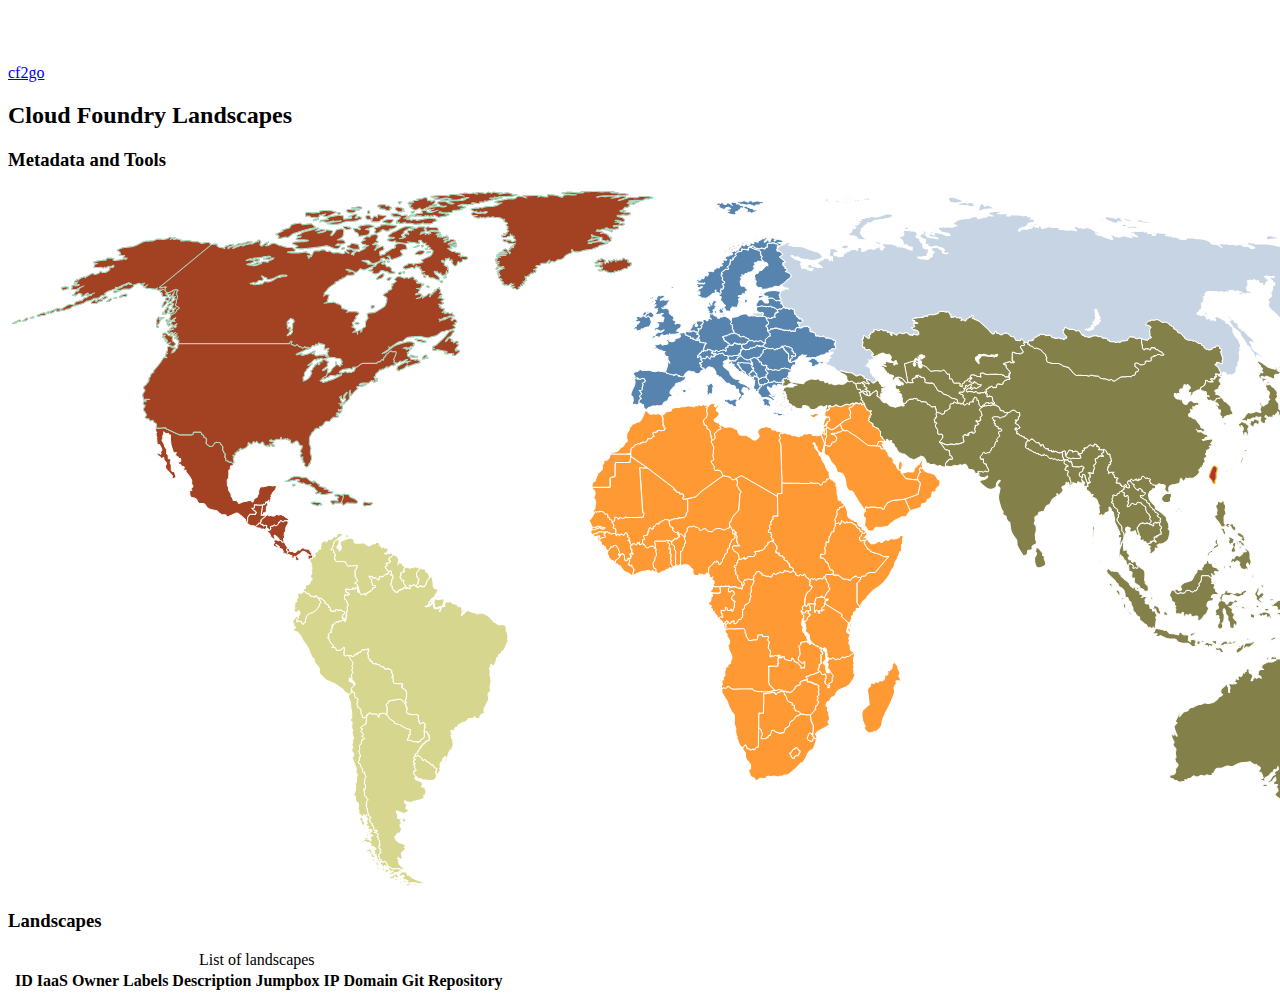
<file: index.html>
<!doctype html>

<html lang="en">

  <head>
    <title>cf2go</title>
    <!-- Required meta tags -->
    <meta charset="utf-8">
    <meta name="viewport" content="width=device-width, initial-scale=1, shrink-to-fit=no">
    <!-- Bootstrap CSS -->
    <link rel="stylesheet" href="https://maxcdn.bootstrapcdn.com/bootstrap/4.0.0-beta.2/css/bootstrap.min.css" integrity="sha384-PsH8R72JQ3SOdhVi3uxftmaW6Vc51MKb0q5P2rRUpPvrszuE4W1povHYgTpBfshb" crossorigin="anonymous">
    <!-- Custom styles for this template -->
    <link href="css/dashboard.css" rel="stylesheet">
    <!-- Googles Matrial Design Icons -->
    <link href="https://fonts.googleapis.com/icon?family=Material+Icons" rel="stylesheet">
    <!-- Favicons -->
    <link rel="apple-touch-icon" sizes="57x57" href="img/favicon/apple-icon-57x57.png">
    <link rel="apple-touch-icon" sizes="60x60" href="img/favicon/apple-icon-60x60.png">
    <link rel="apple-touch-icon" sizes="72x72" href="img/favicon/apple-icon-72x72.png">
    <link rel="apple-touch-icon" sizes="76x76" href="img/favicon/apple-icon-76x76.png">
    <link rel="apple-touch-icon" sizes="114x114" href="img/favicon/apple-icon-114x114.png">
    <link rel="apple-touch-icon" sizes="120x120" href="img/favicon/apple-icon-120x120.png">
    <link rel="apple-touch-icon" sizes="144x144" href="img/favicon/apple-icon-144x144.png">
    <link rel="apple-touch-icon" sizes="152x152" href="img/faviconapple-icon-152x152.png">
    <link rel="apple-touch-icon" sizes="180x180" href="img/favicon/apple-icon-180x180.png">
    <link rel="icon" type="image/png" sizes="192x192" href="img/favicon/android-icon-192x192.png">
    <link rel="icon" type="image/png" sizes="32x32" href="img/favicon/favicon-32x32.png">
    <link rel="icon" type="image/png" sizes="96x96" href="img/favicon/favicon-96x96.png">
    <link rel="icon" type="image/png" sizes="16x16" href="img/favicon/favicon-16x16.png">
    <link rel="manifest" href="img/favicon/manifest.json">
    <meta name="msapplication-TileColor" content="#ffffff">
    <meta name="msapplication-TileImage" content="img/favicon/ms-icon-144x144.png">
    <meta name="theme-color" content="#ffffff">
    <meta property="og:image" content="http://getbootstrap.com/assets/brand/bootstrap-social.png">
    <meta property="og:image:secure_url" content="https://getbootstrap.com/assets/brand/bootstrap-social.png">
    <meta property="og:image:type" content="image/png">
    <meta property="og:image:width" content="1200">
    <meta property="og:image:height" content="630">
  </head>

  <body>
    <nav class="navbar navbar-expand-md navbar-dark fixed-top bg-dark">
      <a class="navbar-brand" href="#">cf2go</a>
    </nav>
    <div class="jumbotron jumbotron-fluid p-3">
      <div class="container-fluid">
        <div class="row">
          <div class="col-sm">
            <h2>Cloud Foundry Landscapes</h2>
            <h3 class="text-muted">Metadata and Tools</h3>
          </div>
          <div class="col-sm">
            <img class="rounded float-left img-fluid" src="img/cf2go-1432x698.png" alt="Landscapes">
          </div>
        </div>
      </div>
    </div>

    <div class="container-fluid p-3">
      <h3 class="text-muted">Landscapes</h3>
      <table id="landscapes" class="table table-bordered table-hover table-sm table-responsive">
        <caption>List of landscapes</caption>
        <thead>
          <tr>
            <th scope="col"></th>
            <th scope="col">ID</th>
            <th scope="col">IaaS</th>
            <th scope="col">Owner</th>
            <th scope="col">Labels</th>
            <th scope="col">Description</th>
            <th scope="col">Jumpbox IP</th>
            <th scope="col">Domain</th>
            <th scope="col">Git Repository</th>
          </tr>
        </thead>
        <tbody>
        </tbody>
      </table>
    </div>

    <!-- Optional JavaScript -->
    <!-- jQuery first, then Popper.js, then Bootstrap JS -->
    <script src="https://code.jquery.com/jquery-3.2.1.min.js" integrity="sha256-hwg4gsxgFZhOsEEamdOYGBf13FyQuiTwlAQgxVSNgt4=" crossorigin="anonymous"></script>
    <script src="https://cdnjs.cloudflare.com/ajax/libs/popper.js/1.12.3/umd/popper.min.js" integrity="sha384-vFJXuSJphROIrBnz7yo7oB41mKfc8JzQZiCq4NCceLEaO4IHwicKwpJf9c9IpFgh" crossorigin="anonymous"></script>
    <script src="https://maxcdn.bootstrapcdn.com/bootstrap/4.0.0-beta.2/js/bootstrap.min.js" integrity="sha384-alpBpkh1PFOepccYVYDB4do5UnbKysX5WZXm3XxPqe5iKTfUKjNkCk9SaVuEZflJ" crossorigin="anonymous"></script>
    <script src="script/lib.js"></script>
  </body>

</html>
</file>
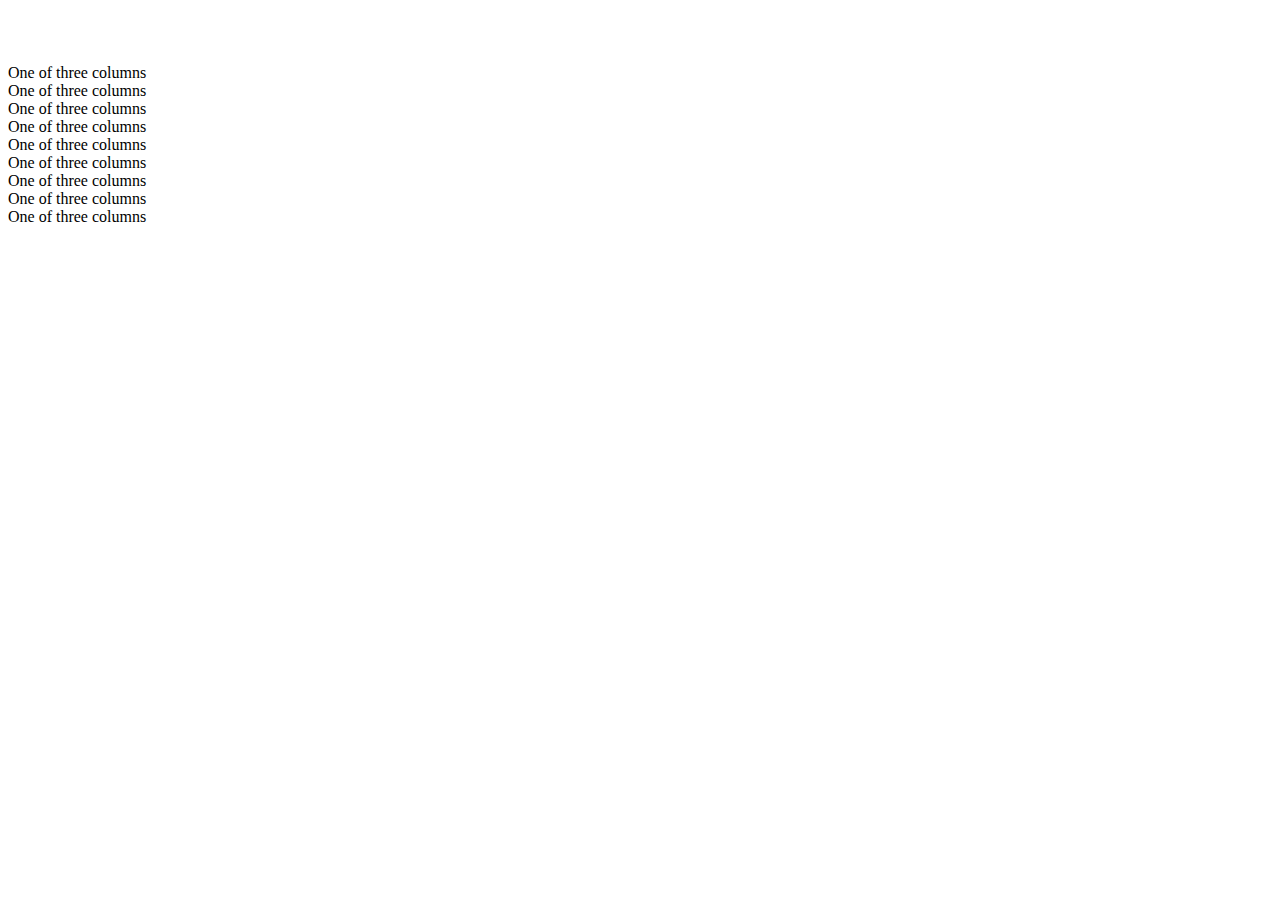
<file: index-test.html>
<!doctype html>

<html lang="en">

  <head>
    <title>cf2go</title>
    <!-- Required meta tags -->
    <meta charset="utf-8">
    <meta name="viewport" content="width=device-width, initial-scale=1, shrink-to-fit=no">
    <!-- Bootstrap CSS -->
    <link rel="stylesheet" href="https://maxcdn.bootstrapcdn.com/bootstrap/4.0.0-beta.2/css/bootstrap.min.css" integrity="sha384-PsH8R72JQ3SOdhVi3uxftmaW6Vc51MKb0q5P2rRUpPvrszuE4W1povHYgTpBfshb" crossorigin="anonymous">
    <!-- Custom styles for this template -->
    <link href="css/dashboard.css" rel="stylesheet">
    <!-- Googles Matrial Design Icons -->
    <link href="https://fonts.googleapis.com/icon?family=Material+Icons" rel="stylesheet">
    <!-- Favicons -->
    <link rel="apple-touch-icon" sizes="57x57" href="img/favicon/apple-icon-57x57.png">
    <link rel="apple-touch-icon" sizes="60x60" href="img/favicon/apple-icon-60x60.png">
    <link rel="apple-touch-icon" sizes="72x72" href="img/favicon/apple-icon-72x72.png">
    <link rel="apple-touch-icon" sizes="76x76" href="img/favicon/apple-icon-76x76.png">
    <link rel="apple-touch-icon" sizes="114x114" href="img/favicon/apple-icon-114x114.png">
    <link rel="apple-touch-icon" sizes="120x120" href="img/favicon/apple-icon-120x120.png">
    <link rel="apple-touch-icon" sizes="144x144" href="img/favicon/apple-icon-144x144.png">
    <link rel="apple-touch-icon" sizes="152x152" href="img/faviconapple-icon-152x152.png">
    <link rel="apple-touch-icon" sizes="180x180" href="img/favicon/apple-icon-180x180.png">
    <link rel="icon" type="image/png" sizes="192x192" href="img/favicon/android-icon-192x192.png">
    <link rel="icon" type="image/png" sizes="32x32" href="img/favicon/favicon-32x32.png">
    <link rel="icon" type="image/png" sizes="96x96" href="img/favicon/favicon-96x96.png">
    <link rel="icon" type="image/png" sizes="16x16" href="img/favicon/favicon-16x16.png">
    <link rel="manifest" href="img/favicon/manifest.json">
    <meta name="msapplication-TileColor" content="#ffffff">
    <meta name="msapplication-TileImage" content="img/favicon/ms-icon-144x144.png">
    <meta name="theme-color" content="#ffffff">
    <meta property="og:image" content="http://getbootstrap.com/assets/brand/bootstrap-social.png">
    <meta property="og:image:secure_url" content="https://getbootstrap.com/assets/brand/bootstrap-social.png">
    <meta property="og:image:type" content="image/png">
    <meta property="og:image:width" content="1200">
    <meta property="og:image:height" content="630">
  </head>

  <body>
    <div class="container">
      <div class="row align-items-start">
        <div class="col">
          One of three columns
        </div>
        <div class="col">
          One of three columns
        </div>
        <div class="col">
          One of three columns
        </div>
      </div>
      <div class="row align-items-center">
        <div class="col">
          One of three columns
        </div>
        <div class="col">
          One of three columns
        </div>
        <div class="col">
          One of three columns
        </div>
      </div>
      <div class="row align-items-end">
        <div class="col">
          One of three columns
        </div>
        <div class="col">
          One of three columns
        </div>
        <div class="col">
          One of three columns
        </div>
      </div>
    </div>

    <!-- Optional JavaScript -->
    <!-- jQuery first, then Popper.js, then Bootstrap JS -->
    <script src="https://code.jquery.com/jquery-3.2.1.min.js" integrity="sha256-hwg4gsxgFZhOsEEamdOYGBf13FyQuiTwlAQgxVSNgt4=" crossorigin="anonymous"></script>
    <script src="https://cdnjs.cloudflare.com/ajax/libs/popper.js/1.12.3/umd/popper.min.js" integrity="sha384-vFJXuSJphROIrBnz7yo7oB41mKfc8JzQZiCq4NCceLEaO4IHwicKwpJf9c9IpFgh" crossorigin="anonymous"></script>
    <script src="https://maxcdn.bootstrapcdn.com/bootstrap/4.0.0-beta.2/js/bootstrap.min.js" integrity="sha384-alpBpkh1PFOepccYVYDB4do5UnbKysX5WZXm3XxPqe5iKTfUKjNkCk9SaVuEZflJ" crossorigin="anonymous"></script>
    <script src="script/lib.js"></script>
  </body>

</html>
</file>
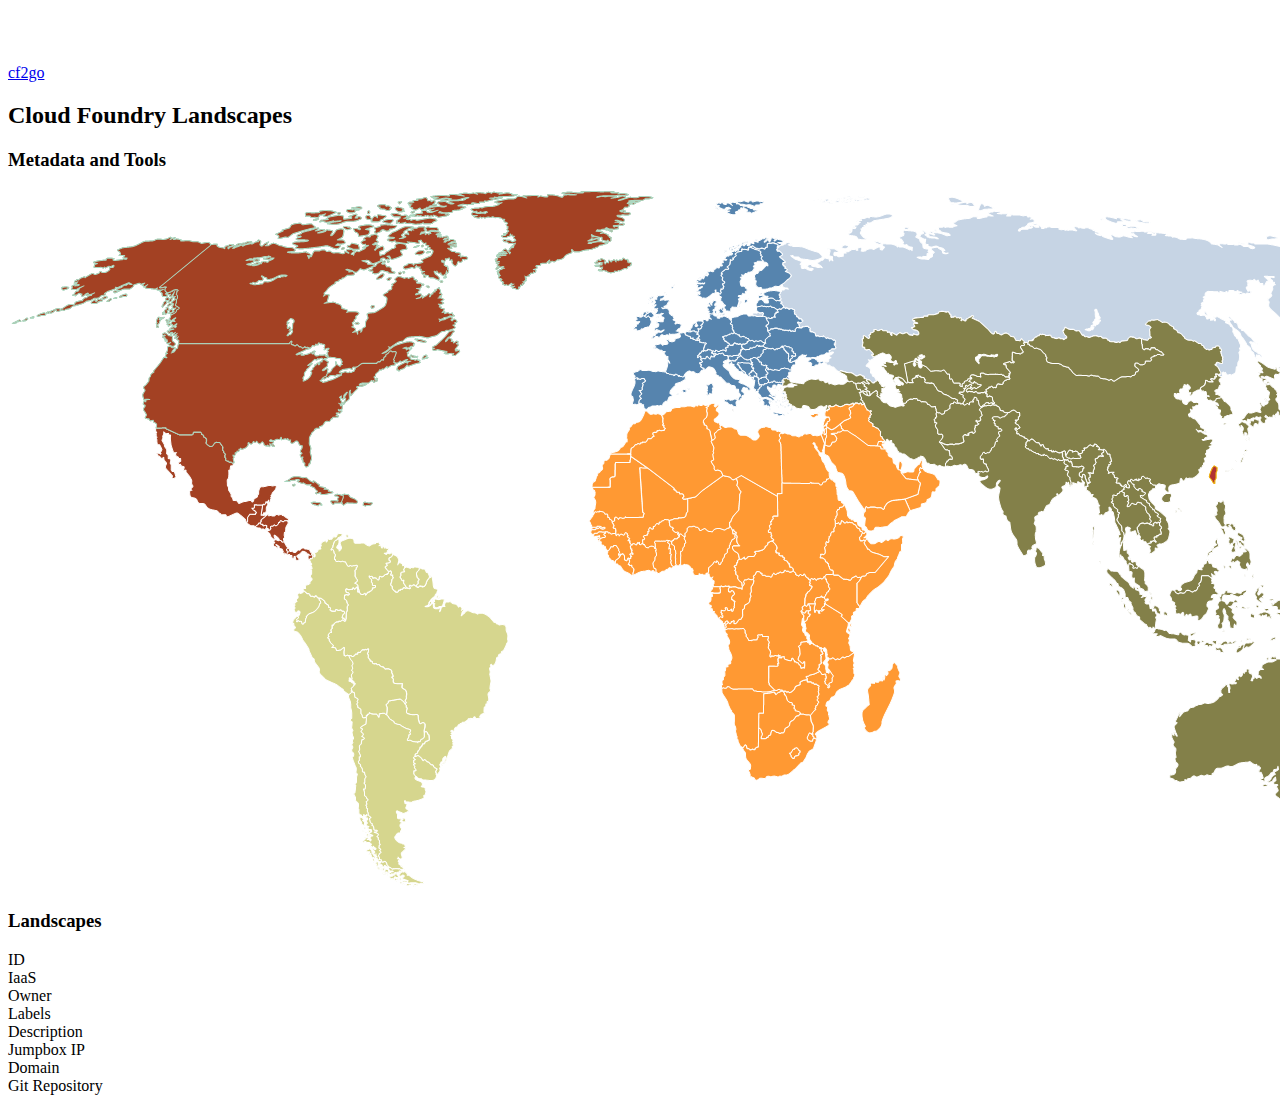
<file: index2.html>
<!doctype html>

<html lang="en">

  <head>
    <title>cf2go</title>
    <!-- Required meta tags -->
    <meta charset="utf-8">
    <meta name="viewport" content="width=device-width, initial-scale=1, shrink-to-fit=no">
    <!-- Bootstrap CSS -->
    <link rel="stylesheet" href="https://maxcdn.bootstrapcdn.com/bootstrap/4.0.0-beta.2/css/bootstrap.min.css" integrity="sha384-PsH8R72JQ3SOdhVi3uxftmaW6Vc51MKb0q5P2rRUpPvrszuE4W1povHYgTpBfshb" crossorigin="anonymous">
    <!-- Custom styles for this template -->
    <link href="css/dashboard.css" rel="stylesheet">
    <!-- Googles Matrial Design Icons -->
    <link href="https://fonts.googleapis.com/icon?family=Material+Icons" rel="stylesheet">
    <!-- Favicons -->
    <link rel="apple-touch-icon" sizes="57x57" href="img/favicon/apple-icon-57x57.png">
    <link rel="apple-touch-icon" sizes="60x60" href="img/favicon/apple-icon-60x60.png">
    <link rel="apple-touch-icon" sizes="72x72" href="img/favicon/apple-icon-72x72.png">
    <link rel="apple-touch-icon" sizes="76x76" href="img/favicon/apple-icon-76x76.png">
    <link rel="apple-touch-icon" sizes="114x114" href="img/favicon/apple-icon-114x114.png">
    <link rel="apple-touch-icon" sizes="120x120" href="img/favicon/apple-icon-120x120.png">
    <link rel="apple-touch-icon" sizes="144x144" href="img/favicon/apple-icon-144x144.png">
    <link rel="apple-touch-icon" sizes="152x152" href="img/faviconapple-icon-152x152.png">
    <link rel="apple-touch-icon" sizes="180x180" href="img/favicon/apple-icon-180x180.png">
    <link rel="icon" type="image/png" sizes="192x192" href="img/favicon/android-icon-192x192.png">
    <link rel="icon" type="image/png" sizes="32x32" href="img/favicon/favicon-32x32.png">
    <link rel="icon" type="image/png" sizes="96x96" href="img/favicon/favicon-96x96.png">
    <link rel="icon" type="image/png" sizes="16x16" href="img/favicon/favicon-16x16.png">
    <link rel="manifest" href="img/favicon/manifest.json">
    <meta name="msapplication-TileColor" content="#ffffff">
    <meta name="msapplication-TileImage" content="img/favicon/ms-icon-144x144.png">
    <meta name="theme-color" content="#ffffff">
    <meta property="og:image" content="http://getbootstrap.com/assets/brand/bootstrap-social.png">
    <meta property="og:image:secure_url" content="https://getbootstrap.com/assets/brand/bootstrap-social.png">
    <meta property="og:image:type" content="image/png">
    <meta property="og:image:width" content="1200">
    <meta property="og:image:height" content="630">
  </head>

  <body>
    <nav class="navbar navbar-expand-md navbar-dark fixed-top bg-dark">
      <a class="navbar-brand" href="#">cf2go</a>
    </nav>
    <div class="jumbotron jumbotron-fluid p-3">
      <div class="container-fluid">
        <div class="row">
          <div class="col-sm">
            <h2>Cloud Foundry Landscapes</h2>
            <h3 class="text-muted">Metadata and Tools</h3>
          </div>
          <div class="col-sm">
            <img class="rounded float-left img-fluid" src="img/cf2go-1432x698.png" alt="Landscapes">
          </div>
        </div>
      </div>
    </div>

    <div id="landscapes" class="container-fluid p-3">
      <h3 class="text-muted">Landscapes</h3>
      <div class="row font-weight-bold px-3">
        <div class="col border">
        </div>
        <div class="col border">
          ID
        </div>
        <div class="col border">
          IaaS
        </div>
        <div class="col border">
          Owner
        </div>
        <div class="col border">
          Labels
        </div>
        <div class="col border">
          Description
        </div>
        <div class="col border">
          Jumpbox IP
        </div>
        <div class="col border">
          Domain
        </div>
        <div class="col border">
          Git Repository
        </div>
      </div>
    </div>


    <!-- Optional JavaScript -->
    <!-- jQuery first, then Popper.js, then Bootstrap JS -->
    <script src="https://code.jquery.com/jquery-3.2.1.min.js" integrity="sha256-hwg4gsxgFZhOsEEamdOYGBf13FyQuiTwlAQgxVSNgt4=" crossorigin="anonymous"></script>
    <script src="https://cdnjs.cloudflare.com/ajax/libs/popper.js/1.12.3/umd/popper.min.js" integrity="sha384-vFJXuSJphROIrBnz7yo7oB41mKfc8JzQZiCq4NCceLEaO4IHwicKwpJf9c9IpFgh" crossorigin="anonymous"></script>
    <script src="https://maxcdn.bootstrapcdn.com/bootstrap/4.0.0-beta.2/js/bootstrap.min.js" integrity="sha384-alpBpkh1PFOepccYVYDB4do5UnbKysX5WZXm3XxPqe5iKTfUKjNkCk9SaVuEZflJ" crossorigin="anonymous"></script>
    <script src="script/lib.js"></script>
  </body>

</html>
</file>
<file: css/dashboard.css>
/*
 * Base structure
 */

/* Move down content because we have a fixed navbar that is 3.5rem tall */
body {
  padding-top: 3.5rem;
}

/*
 * Typography
 */

h1 {
  padding-bottom: 9px;
  margin-bottom: 20px;
  border-bottom: 1px solid #eee;
}

/*
 * Sidebar
 */

.sidebar {
  position: fixed;
  top: 51px;
  bottom: 0;
  left: 0;
  z-index: 1000;
  padding: 20px 0;
  overflow-x: hidden;
  overflow-y: auto; /* Scrollable contents if viewport is shorter than content. */
  border-right: 1px solid #eee;
}

.sidebar .nav {
  margin-bottom: 20px;
}

.sidebar .nav-item {
  width: 100%;
}

.sidebar .nav-item + .nav-item {
  margin-left: 0;
}

.sidebar .nav-link {
  border-radius: 0;
}

/*
 * Dashboard
 */

/* Placeholders */
.placeholders {
  padding-bottom: 3rem;
}

.placeholder img {
  padding-top: 1.5rem;
  padding-bottom: 1.5rem;
}
</file>
